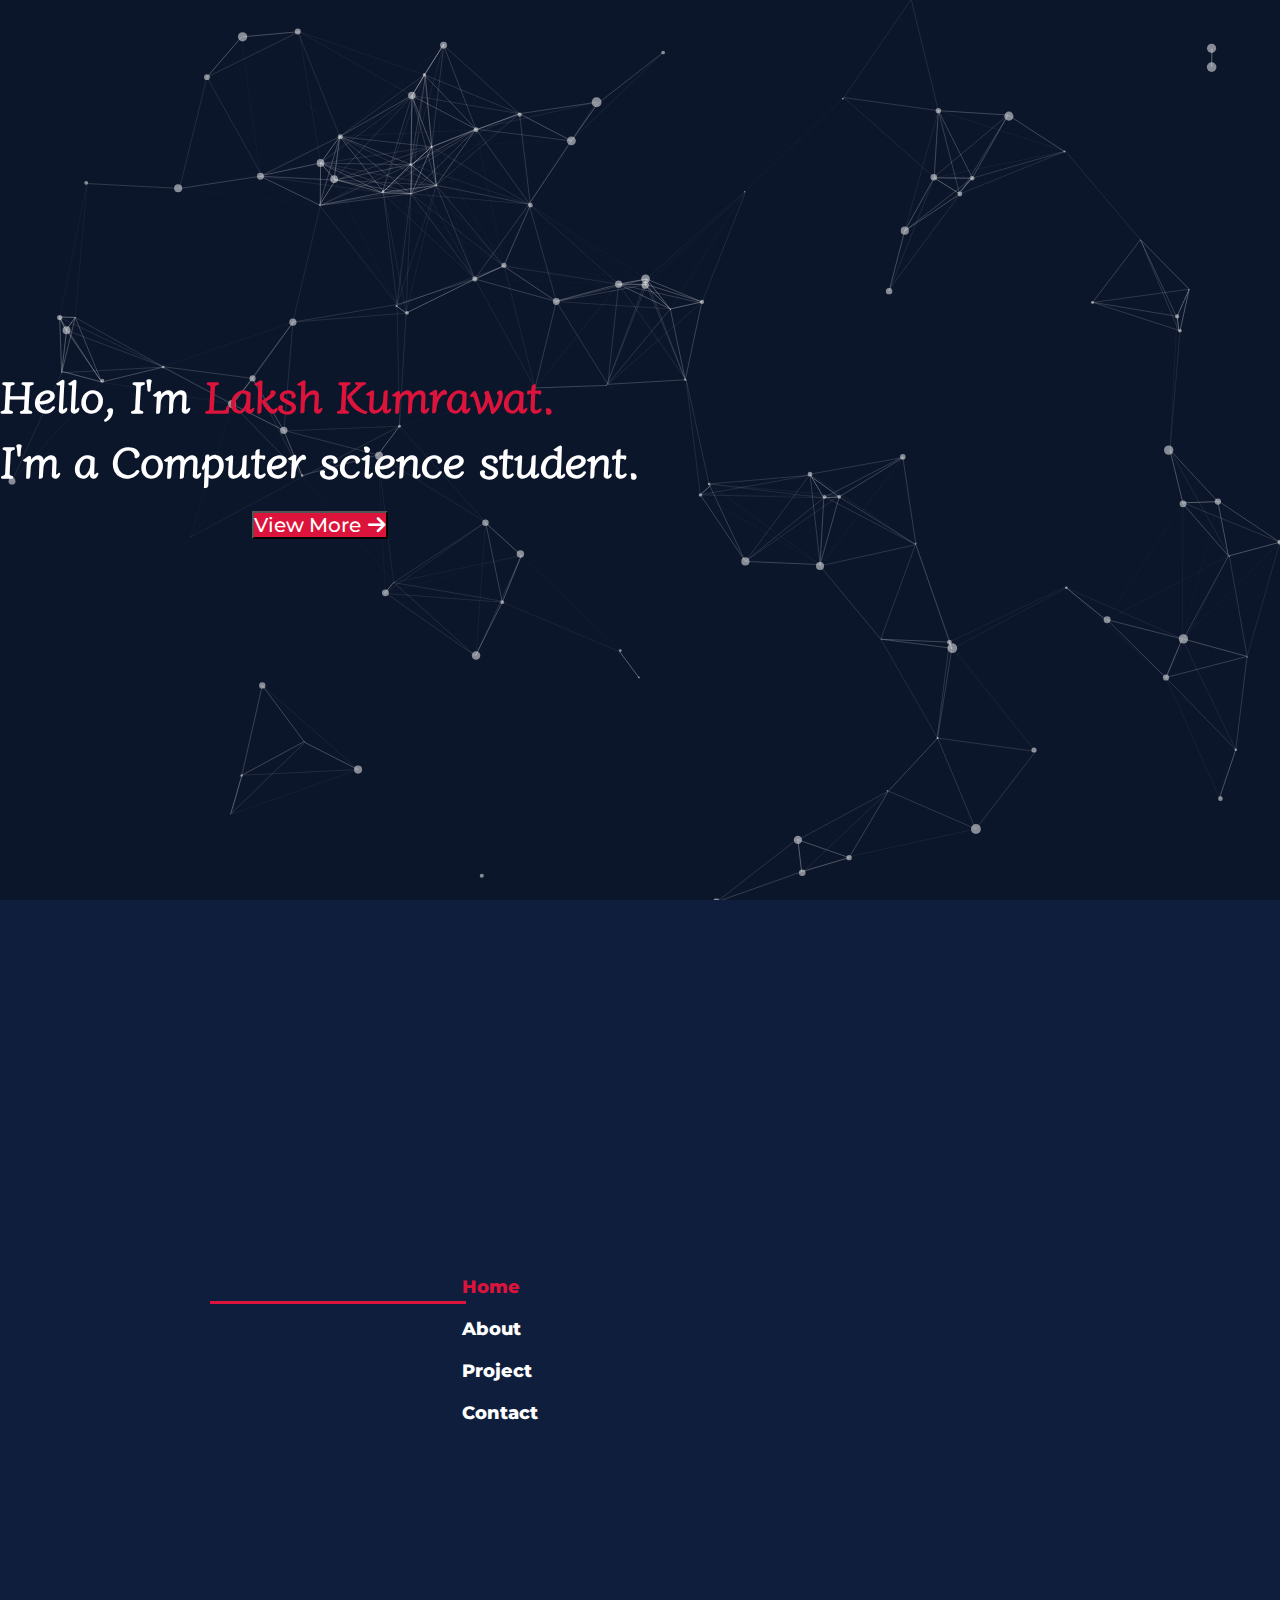
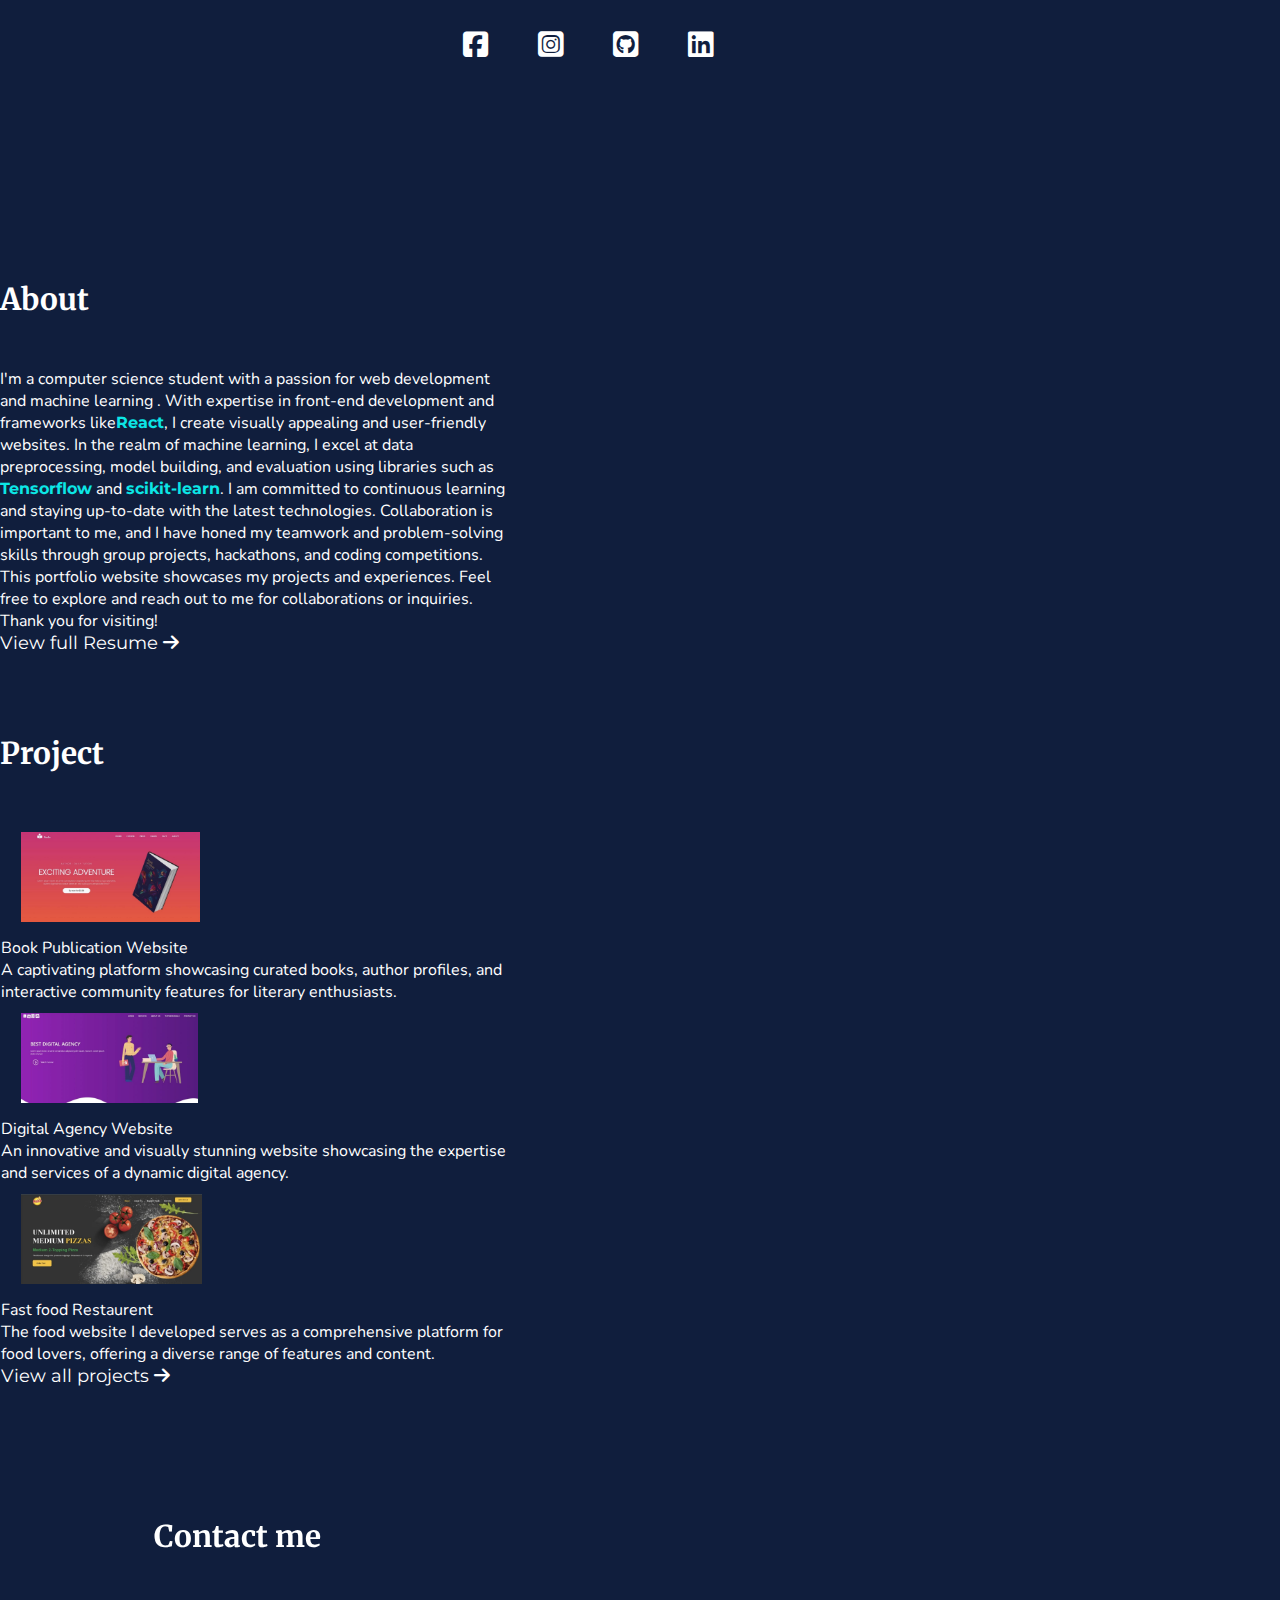
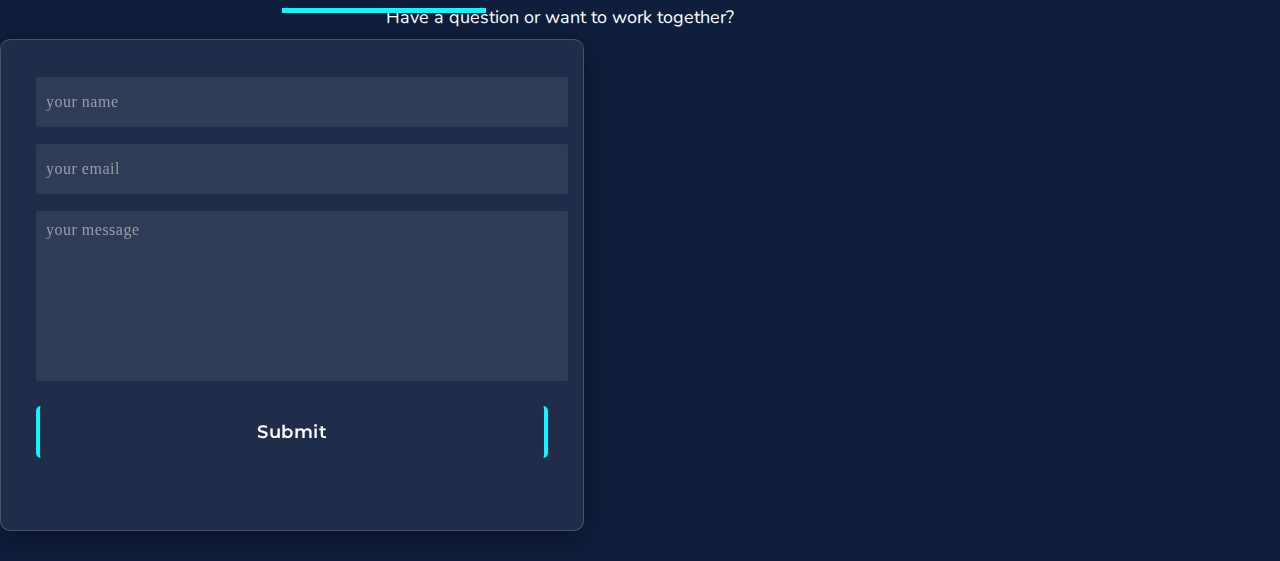
<file: index.html>
<!doctype html>
<html lang="en">

<head>
    <meta charset="utf-8">
    <meta name="viewport" content="width=device-width, initial-scale=1">
    <title>Laksh's Portfolio</title>
    <link rel="stylesheet" href="https://unpkg.com/aos@next/dist/aos.css" />
    <link rel="preconnect" href="https://fonts.googleapis.com">
    <link rel="preconnect" href="https://fonts.gstatic.com" crossorigin>
    <link rel="preconnect" href="https://fonts.googleapis.com">
    <link rel="preconnect" href="https://fonts.gstatic.com" crossorigin>
    <link
        href="https://fonts.googleapis.com/css2?family=Diphylleia&family=Merriweather&family=Montserrat:wght@100;400&family=Nunito&display=swap"
        rel="stylesheet">
    <link href="https://cdn.jsdelivr.net/npm/bootstrap@5.3.0/dist/css/bootstrap.min.css" rel="stylesheet"
        integrity="sha384-9ndCyUaIbzAi2FUVXJi0CjmCapSmO7SnpJef0486qhLnuZ2cdeRhO02iuK6FUUVM" crossorigin="anonymous">
    <link rel="stylesheet" href="https://cdnjs.cloudflare.com/ajax/libs/font-awesome/6.4.0/css/all.min.css">
    <link rel="stylesheet" href="style/style.css">
    <link rel="stylesheet" href="style/responsive.css">
</head>

<body>



    <section class="header" id="particles-js">
        <div class="container-fluid home-section" id="home">
            <div class="row content">
                <div class="col-12">
                    <h1>Hello, I'm <span>Laksh Kumrawat.</span><br>I'm a Computer science student.</h1>
                </div>
            </div>
            <div class="row button">
                <div class="col">
                    <a href="#about" class="header-btn"><button type="button" class="btn">View
                            More <i class="fa fa fa-arrow-right"></i></button></a>
                </div>
            </div>
        </div>
    </section>


    <!-- middle section  -->

    <main class="container-fluid first px-0">
        <div class="row main-row g-0">
            <nav class="navbar nav-bar col-sm-6">
                <ul class="nav-menu">
                    <li class="nav-item">
                        <a href="#home" class="nav-link active">Home</a>
                    </li>
                    <li class="nav-item">
                        <a href="#about" class="nav-link">About</a>
                    </li>
                    <li class="nav-item">
                        <a href="#project" class="nav-link">Project</a>
                    </li>
                    <li class="nav-item">
                        <a href="#contact" class="nav-link">Contact</a>
                    </li>
                </ul>
                <div class="social-media-icons">
                    <div class="icons">
                        <a class="social-link" target="_blank"
                            href="https://www.facebook.com/profile.php?id=100010540067467"><i
                                class="fa-brands fa-facebook-square social-icons"></i></a>
                        <a class="social-link" target="_blank"
                            href="https://instagram.com/laksh_kumrawat?igshid=NGExMmI2YTkyZg=="><i
                                class="fa-brands fa-instagram-square social-icons"></i></a>
                        <a class="social-link" target="_blank" href="https://github.com/Lakshk25"><i
                                class="fa-brands fa-github-square social-icons"></i></a>
                        <a class="social-link" target="_blank" href="/accont.html"><i
                                class="fa-brands fa-linkedin social-icons"></i></a>
                    </div>
                </div>
            </nav>
            <div class="col-sm-6 other-content">
                <section class="row g-0" id="about">
                    <div class="col-sm-12 about">
                        <h2>About</h2>
                        <p>I'm a computer science student with a passion for <span>web development and machine
                                learning</span> .
                            With expertise in front-end development and frameworks like<a href=""
                                class="about-tech react"><span>React</span></a>, I create visually appealing and
                            user-friendly
                            websites. In the realm of machine learning, I excel at data preprocessing, model building,
                            and evaluation
                            using libraries such as <a href="" class="about-tech tensorflow"><span>Tensorflow</span></a>
                            and <a href="" class="about-tech scikit-learn"><span>scikit-learn</span></a>. I am committed
                            to continuous
                            learning and staying up-to-date with the latest technologies. Collaboration is important to
                            me, and I have
                            honed my teamwork and problem-solving skills through group projects, hackathons, and coding
                            competitions.
                            This portfolio website showcases my projects and experiences. Feel free to explore and reach
                            out to me for
                            collaborations or inquiries. Thank you for visiting!</p>
                        <a class="highlight" href="">View full Resume <i class="fa fa fa-arrow-right"></i></a>
                    </div>
                </section>
                <section class="row g-0" id="project">
                    <div class="col-sm-12 project">
                        <h2>Project</h2>
                        <!-- project tiles -->
                        <div class="col-sm-12 project-tiles">
                            <div class="row project-row">
                                <a target="_blank" href="https://lakshk25.github.io/bookWeb/">
                                    <div class="col-sm-12 project-col d-flex"><img src="style/projects/book.jpeg"
                                            alt="">
                                        <p><span>Book Publication Website</span><br>
                                            A captivating platform showcasing curated books, author profiles, and
                                            interactive community
                                            features for literary enthusiasts.</p>
                                    </div>
                                </a>
                                <a target="_blank" href="https://lakshk25.github.io/Digital-Agency/">
                                    <div class="col-sm-12 project-col d-flex"><img src="style/projects/digital.jpeg"
                                            alt="">
                                        <p><span>Digital Agency Website</span><br> An innovative and visually stunning
                                            website showcasing
                                            the expertise and services of a dynamic digital agency.</p>
                                    </div>
                                </a>
                                <a target="_blank" href="https://lakshk25.github.io/foodpizza.github.io/">
                                    <div class="col-sm-12 project-col d-flex"><img src="style/projects/food.jpeg"
                                            alt="">
                                        <p><span>Fast food Restaurent</span><br>The food website I developed serves as a
                                            comprehensive
                                            platform for food lovers, offering a diverse range of features and content.
                                        </p>
                                    </div>
                                </a>
                                <a class="highlight" href="">View all projects <i class="fa fa fa-arrow-right"></i></a>
                            </div>
                        </div>
                    </div>
                </section>

                <section class="row g-0" id="contact">
                    <div class="col-sm-12 contact">
                        <h2>Contact me</h2>
                        <p>Have a question or want to work together?</p>
                        <form action="">
                            <label for="username">Your Name</label>
                            <input type="text" name="" placeholder="your name" id="username">
                            <label for="email">Your email</label>
                            <input type="email" name="" placeholder="your email" id="username">
                            <label for="Message">Your Message</label>
                            <textarea name="message" placeholder="your message" id="" cols="30" rows="10"></textarea>
                            <button>Submit</button>
                        </form>
                    </div>
                </section>
            </div>
        </div>
        </div>
    </main>
    <div class="mobile-view">
        <a class=".mobile-view" target="_blank" href="https://www.facebook.com/profile.php?id=100010540067467"><i
                class="fa-brands fa-facebook"></i></a>
        <a class=".mobile-view" target="_blank" href="https://instagram.com/laksh_kumrawat?igshid=NGExMmI2YTkyZg=="><i
                class="fa-brands fa-instagram"></i></a>
        <a class=".mobile-view" target="_blank" href="https://github.com/Lakshk25"><i
                class="fa-brands fa-github"></i></a>
        <a class=".mobile-view" target="_blank" href="/accont.html"><i class="fa-brands fa-linkedin"></i></a>
    </div>




    <script src="https://cdn.jsdelivr.net/npm/bootstrap@5.3.0/dist/js/bootstrap.bundle.min.js"
        integrity="sha384-geWF76RCwLtnZ8qwWowPQNguL3RmwHVBC9FhGdlKrxdiJJigb/j/68SIy3Te4Bkz"
        crossorigin="anonymous"></script>
    <script src="js/particles.min.js"></script>
    <script src="js/particles.js"></script>
    <script src="js/app.js"></script>
    <script src="js/script.js"></script>
    <script src="js/smooth-scroll.js"></script>
    <!-- <script src="https://unpkg.com/aos@next/dist/aos.js"></script> -->
    <!-- <script>
    var scroll = new SmoothScroll('a[href*="#"]');
    AOS.init({
      offset: 300,
      duration:1000,
    });
  </script> -->
</body>

</html>
</file>
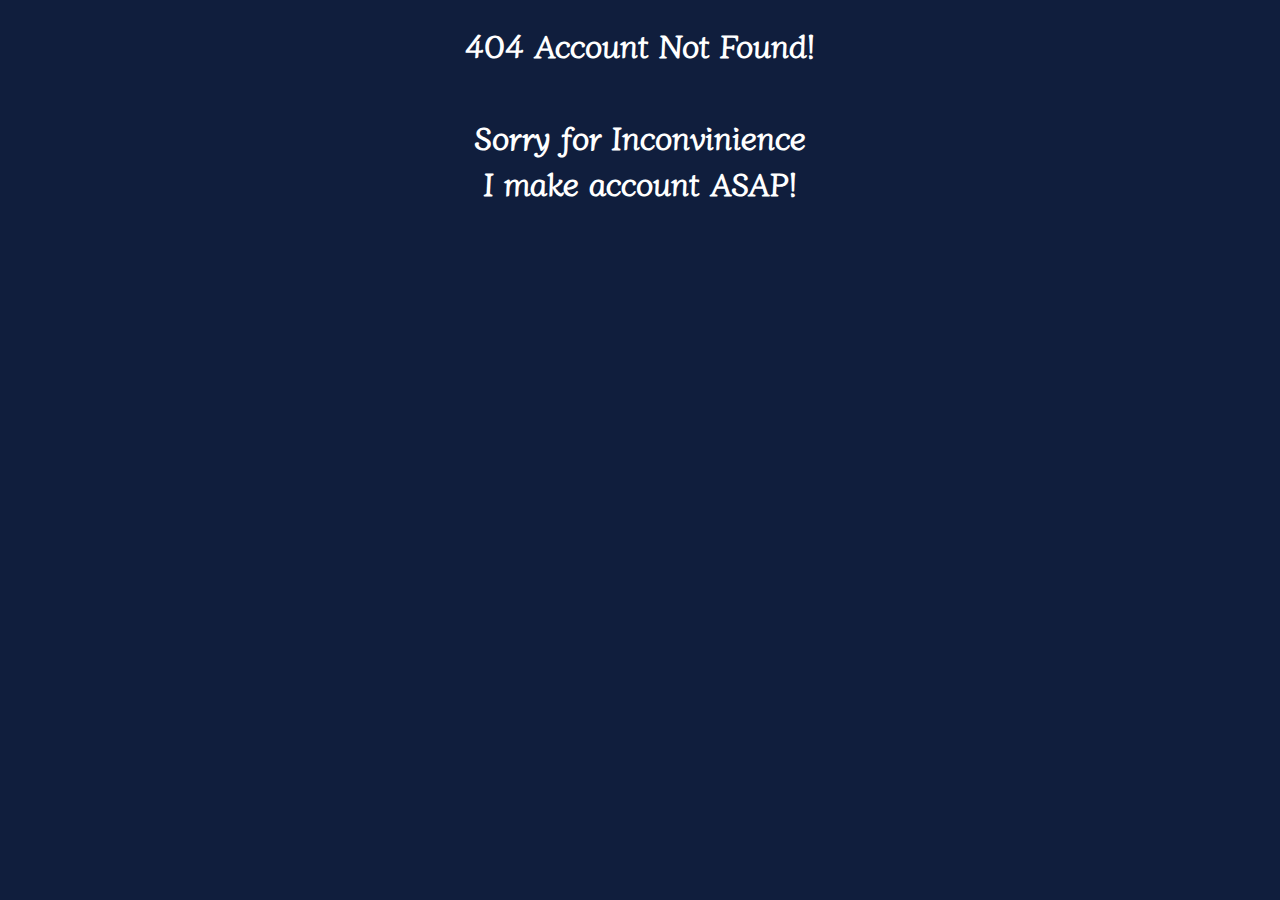
<file: accont.html>
<!DOCTYPE html>
<html lang="en">
<head>
    <meta charset="UTF-8">
    <meta http-equiv="X-UA-Compatible" content="IE=edge">
    <meta name="viewport" content="width=device-width, initial-scale=1.0">
    <title>laksh's linkedin</title>
    <link href="https://fonts.googleapis.com/css2?family=Diphylleia&family=Merriweather&family=Montserrat:wght@100;400&family=Nunito&display=swap" rel="stylesheet">
    <style>
        html{
            background-color: #101E3D;
            color: white;
            text-align: center;
            font-family: 'Diphylleia', serif;
        }
    </style>
</head>
<body>
    <h1>404 Account Not Found! <br><br> Sorry for Inconvinience <br>I make account ASAP!</h1>
</body>
</html>
</file>
<file: style/style.css>
* {
    margin: 0;
    padding: 0;
}

body{
    background-color: #101E3D;
    cursor:url('icons/cursor.png') , auto;
     /* overflow-x: hidden; */
}

html{
    font-size: 62.5%;
    cursor:url('icons/cursor.png') , auto;
    /* overflow-x: hidden;  */
}

html::-webkit-scrollbar {
    width: 1em;
}

html::-webkit-scrollbar-track {
    -webkit-box-shadow: inset 0 0 .6rem rgba(255, 0, 0, 0.07);
    padding-left: .5rem;
}

html::-webkit-scrollbar-thumb {
    background-color: rgb(0, 234, 255);
    outline: .1rem solid slategrey;
}


p{
    font-size: 1.6rem;
    font-family: 'Nunito';
}

h1{
    font-size: 3.5rem;
    font-family: 'Diphylleia', serif;
}

h2{
    font-size: 3rem;
    font-family: 'Merriweather';
    /* font-weight: 600; */
}


a , button{
    font-size: 1.8rem;
    font-family: 'Montserrat';
}


/* 
--------------------------------------------
*************** Header Section **************
---------------------------------------------
*/
.header {
    z-index: 1;
    height: 100vh;
    /* background-color: #27374D; */
    background-color: #0c162b;
    color: white;
    position: relative;


}

.header h1{
    font-size: 4.5rem;
    pointer-events: none;
    position: relative;
}

.header span {
    font-weight: 900;
    color: crimson;
}

.home-section {
    position: absolute;
    height: 100vh;
    display: flex;
    flex-direction: column;
    justify-content: center;
    align-items: center;
}

.header-btn {
    margin-top: 2rem;
}


.header-btn button{
    font-size: 2rem;
    color: white;
    margin-top: 2rem;
    background-color: crimson;
    -o-transition:.5s;
    -ms-transition:.5s;
    -moz-transition:.5s;
    -webkit-transition:.5s;
    transition:.5s;
    font-weight: 500;
}
.header-btn button i{
    padding-left: 2px;
}
.header-btn button:hover{
    border-color: crimson;
    color: white;
}
.header-btn button:hover i{
    border-color: crimson;
    color: white;
    -o-transition:.5s;
    -ms-transition:.5s;
    -moz-transition:.5s;
    -webkit-transition:.5s;
    transition:.5s;
    transform: rotate(90deg);
}


/* 
--------------------------------------------
*************** fixed Navbar Section **************
---------------------------------------------
*/

.main-row {
    color: white;
}


.nav-bar {
    background-color: #101E3D;
    height: 100vh;
    position: sticky;
    top: 0;
    display: flex;
    align-items:center;
    justify-content: center;
}

.nav-menu {
    display: flex;
    flex-direction: column;
}

.nav-bar ul {
    list-style: none;
    padding-right: 28rem;
}


.nav-bar ul li {
    font-size: 1.2rem;
    padding: 1rem 0;
}

.nav-bar ul li a {
    color: white;
    text-decoration: none;
    font-size: 1.8rem;
    font-weight: 800;
}
.nav-bar ul li a::before{
    position: absolute;
    content: '';
    background-color: crimson;
    height: .3rem;
    width: 0;
    left: 21rem;
    margin-top: 2.5rem;
}

.nav-bar ul li a:hover {
    color: crimson;
}
.nav-bar ul li a.active {
    color: crimson;
    width: 20%;
}

.nav-bar ul li a.active::before {
    color: crimson;
    width: 20%;
    -o-transition:.2s;
    -ms-transition:.2s;
    -moz-transition:.2s;
    -webkit-transition:.2s;
    transition:.2s;
}


/* 
--------------------------------------------
*************** Social Media icons **************
---------------------------------------------
*/

.social-media-icons{
    position: relative;
}

.icons{
    position: absolute;
    display: flex;
    top: 28rem;
    left: -38rem;
}


.social-link{
    color: white;
    text-decoration: none;
}

.social-icons {
    font-size: 2.9rem;
    transition: all 1s;
    margin: 0 2.5rem;
  }
.social-icons:hover {
    -o-transition:.5s;
    background-color: rgb(255, 255, 255);
    -ms-transition:.5s;
    -moz-transition:.5s;
    -webkit-transition:.5s;
    transition:.5s;
  }


.fa-facebook-square:hover {
    color: #3b5998;

}
.fa-github-square:hover {
    color: #040204;

}
.fa-linkedin:hover {
    color: #0A66C2;

}
.fa-instagram-square:hover {
    color: rgb(188, 35, 35);
}



/* 
-----------------------------------------------------
****************** Other Section *********************
--------------------------------------------------------
 */

.other-content h2 {
    padding-top: 8rem;
    width: 42vw;
}

/* 
-----------------------------------------------------
****************** About Section *********************
--------------------------------------------------------
 */

.about {
    background-color: #101E3D;
    /* height: 100vh; */
}


.about-tech{
    font-size: 1.6rem;
    text-decoration: none;
    font-weight: 700;
    color: rgb(12, 230, 230);
}

.about p {
    padding-top: 5rem;
    width: 40vw;
}


.highlight {
    color: white;
    text-decoration: none;
}

.highlight:hover {
    color: crimson;
}


/* 
-----------------------------------------------------
****************** Project Section *********************
--------------------------------------------------------
 */
.project {
    background-color: #101E3D;
    /* height: 100vh; */
}
.project h2{
    font-size: 3rem;
}

.project a {
    text-decoration: none;
    color: white;
}

.project a:hover span {
    text-decoration: none;
    color: rgb(0, 255, 255);
}

.project-tiles {
    padding-top: 5rem;
}

.project-row {
    width: 40vw;
    gap: 5rem;
    margin-left: 1px;
}

.project-col {
    transition: 0.5s;
}

.project-col:hover {
    /* glassmorphism effect */
    background: linear-gradient(135deg, rgba(255, 255, 255, 0.1), rgba(255, 255, 255, 0));
    backdrop-filter: blur(1rem);
    border-radius: 1rem;
    border: 1px solid rgba(255, 255, 255, 0.18);
    box-shadow: 0 8px 32px 0 rgba(0, 0, 0, 0.37);
    transform: scale(1.04);
}

.project-col img {
    height: 9rem;
    padding: 1rem 2rem;
}


/* 
-----------------------------------------------------
****************** Contact Section *********************
--------------------------------------------------------
 */



.contact h2{
    margin-top: 5rem;
    padding-left: 12vw;
    font-size: 3rem;
    position: relative;
}
.contact h2::before{
    position: absolute;
    content: '';
    width: 16vw;
    border-bottom: 5px solid rgb(0, 255, 255);
    top: 19vh;
    right: 16vw;
}

.contact p{
    text-align: center;
    padding-right: 16rem;
    font-size: 1.8rem;
    padding-top: 5rem;
    color: #fff;
}

form {
    text-align: center;
    margin-top: 1rem;
    height: 45rem;
    width: 40vw;
    background-color: rgba(255, 255, 255, 0.07);
    border-radius: 1rem;
    backdrop-filter: blur(10px);
    border: 1px solid rgba(255, 255, 255, 0.18);
    box-shadow: 0 .8rem 3.2rem 0 rgba(0, 0, 0, 0.37);
    padding: 2rem 3.5rem;
    margin-bottom: 3rem;
}

.contact form h2{
    font-size: 3rem;
}

form * {
    color: #fff;
    letter-spacing: 0.5px;
    outline: none;
    border: none;
}

label {
    display: none;
    margin: 2rem 0;
    font-size: 1.6rem;
    font-weight: 500;
}

input {
    display: block;
    height: 5rem;
    width: 100%;
    background-color: rgba(255, 255, 255, 0.07);
    border-radius: 3px;
    padding: 0 1rem;
    margin: 1.7rem 0;
    font-size: 1.6rem;
    font-weight: 200;
    -webkit-transition: all 0.30s ease-in-out;
    -moz-transition: all 0.30s ease-in-out;
    -ms-transition: all 0.30s ease-in-out;
    -o-transition: all 0.30s ease-in-out;
    outline: none;
}


::placeholder {
    color: #b9b7b7c9;
    font-family: 'Nuninto';
    /* padding-top: .8rem; */
}

textarea {
    display: block;
    color: white;
    width: 100%;
    height: 15rem;
    background-color: rgba(255, 255, 255, 0.07);
    font-size: 1.6rem;
    resize: none;
    border-radius: 3px;
    padding: 1rem;
    -webkit-transition: all 0.30s ease-in-out;
    -moz-transition: all 0.30s ease-in-out;
    -ms-transition: all 0.30s ease-in-out;
    -o-transition: all 0.30s ease-in-out;
    outline: none;
}

textarea::-webkit-scrollbar {
    width: 1em;
}

textarea::-webkit-scrollbar-track {
    -webkit-box-shadow: inset 0 0 .6rem rgba(255, 255, 255, 0.07);
    padding-left: .5rem;
}

textarea::-webkit-scrollbar-thumb {
    background-color: white;
    outline: .1rem solid slategrey;
}

input:focus,
textarea:focus {
    box-shadow: .3rem .3rem 2rem 1px rgba(2, 248, 248, 0.415);
    border: 0.5px solid rgb(5, 201, 201);
    font-size: 1.5rem;
}

.contact button {
    margin-top: 2.5rem;
    width: 100%;
    background-color: transparent;
    color: #fff;
    padding: 1.5rem 0;
    font-size: 1.8rem;
    font-weight: 600;
    border-radius: .5rem;
    cursor: pointer;
    -o-transition:.5s;
    -ms-transition:.5s;
    -moz-transition:.5s;
    -webkit-transition:.5s;
    transition:.5s;
    position:relative;
  overflow:hidden;
  border-left: 4px solid rgb(0, 255, 255);
  border-right: 4px solid rgb(0, 255, 255);
}

.contact button:before{
    content:'';
    position:absolute;
    top:0;
    left:-100%;
    width:100%;
    height:4px;
    background-color:rgb(0, 255, 255);;
    transition:all 1s;
  }
  .contact button:after{
    content:'';
    position:absolute;
    bottom:0;
    right:-100%;
    width:100%;
    height:4px;
    background-color:rgb(0, 255, 255);;
    transition:all 1s;
  }
  .contact button:hover:before {
    left:0;
  }
  .contact button:hover:after{
    right:0;
  }
   .contact span:before{
    content:'';
    position:absolute;
    top:-100%;
    right:0%;
    width:4px;
    height:100%;
    background-color:black;
    transition:all 1s;
  }
  .contact button:hover .contact span:before{
    top:0;
  }
  .contact span:after{
    content:'';
    position:absolute;
    bottom:-100%;
    left:0%;
    width:4px;
    height:100%;
    background-color:black;
    transition:all 1s;
  }
  .contact button:hover .contact span:after{
    bottom:0;
  }

/* .contact button:hover {
    background: linear-gradient(135deg, rgba(255, 255, 255, 0.1), rgba(255, 255, 255, 0));
    color: white;
    border: 2px solid #3a46e5;
} */

.mobile-view{
    display: none;
}
</file>
<file: style/responsive.css>
@media only screen and (min-width: 960px) {
    /* styles for browsers larger than 960px; */
}

@media only screen and (min-width: 1440px) {
    /* styles for browsers larger than 1440px; */
}

@media only screen and (min-width: 2000px) {
    /* for sumo sized (mac) screens */
}

@media only screen and (max-device-width: 480px) {
    /* styles for mobile browsers smaller than 480px; (iPhone) */

    html {
        font-size: 65%;
    }

    body {
        overflow-x: hidden;
    }

    h2 {
        padding: 0 2rem;
        margin-top: 5rem;
    }

    /* header */

    .header h1{
        font-size: 2.8rem;
        line-height: 3.5rem;
        margin-left: 1rem;
    }


    /* nav bar direction row */
    .nav-bar {
        height: 1rem;
        padding-left: 0;
        display: flex;
        position: sticky;
        z-index: 1;
    }

    

    .nav-menu {
        background-color: white;
        width: 100%;
        display: flex;
        flex-direction: row;
        gap: 2.5rem;
    }

    .nav-menu .nav-item a {
        color: #101E3D;
        font-weight: 600;
    }

    .nav-bar ul li:nth-child(1) a.active::before {
        left: 1rem;
    }
    .nav-bar ul li:nth-child(2) a.active::before {
        left: 9rem;
    }
    .nav-bar ul li:nth-child(3) a.active::before {
        left: 18rem;
    }
    .nav-bar ul li:nth-child(4) a.active::before {
        left: 27rem;
    }




    /*  hide social icons (display on bottom) */
    .social-link {
        display: none;
    }

    /* other section */
    .other-content {
        width: 100vw;
    }

    .about h2 {
        padding: 4rem 2rem;
    }
    .about p {
        width: 100vw;
        padding: 0 2rem;
        font-size: 1.7rem;
    }

    .about a {
        padding: 0 2rem;
    }

    /* project section */

    .project-tiles,
    .project-row,
    p {
        width: 100vw;
        
    }

    /* contact section */
    
    .contact form {
        width: 90vw;
        margin-top: 2rem;
        margin-left: 2rem;
    }

    .contact h2 {
        width: auto;
        padding-left: 10rem;
    }

    .contact h2::before{
        top: 0;
        right: 0;
        width: 53vw;
        left: 8.8rem;
        top: 13rem;
    }

    .contact p{
        padding: 0;
        padding-left: .5rem;
        margin-top: 5rem;
    }

    /* social media */
    .mobile-view{
        display:inline-block;
        margin-top: 2rem;
        height: 10rem;
        color: white;
    }
    .mobile-view a i{
        color: white;
        font-size: 4rem;
        padding: 0 2rem;
        margin-left: 1rem;
    }
    .mobile-view a i:hover{
        background-color: transparent;
    }
    

}

@media only screen and (device-width: 768px) {
    /* default iPad screens */
    .nav-bar ul li a.active::before {
        left: 5rem;
        width: 15rem;
    }
    .about{
        height: 90vh;
    }

    /* Project Col */
    .project-col{
        display: flex;
        flex-direction: column;
        flex-wrap: wrap;
        gap: 2rem;
    }

    .project-col p{
        padding-left: 2rem;
    }

    .contact h2 {
        margin-top: 15rem;
        padding-left: 6rem;
    }

    .contact h2::before{
        top: 0;
        right: 0;
        left: 6rem;
        width: 18rem;
        top: 13rem;
    }

    .contact p {
        margin-left: 5.5rem;
    }
    .contact form {
        height: 60vh;
    }

}

/* different techniques for iPad screening */
@media only screen and (min-device-width: 481px) and (max-device-width: 1024px) and (orientation:portrait) {
    /* For portrait layouts only */
}

@media only screen and (min-device-width: 481px) and (max-device-width: 1024px) and (orientation:landscape) {
    /* For landscape layouts only */

    /* nav bar line animation */
    .nav-bar ul li a.active::before {
        left: 5rem;
        width: 15rem;
    }


    /* Project Col */
    .project-col{
        display: flex;
        flex-direction: column;
        flex-wrap: wrap;
        gap: 2rem;
    }

    .project-col p{
        padding-left: 2rem;
    }

    .contact h2 {
        margin: 0;
        padding-left: 6rem;
    }

    .contact h2::before{
        top: 0;
        right: 0;
        left: 6rem;
        width: 18rem;
        top: 13rem;
    }

    .contact p {
        margin-left: 5.5rem;
    }
}
</file>
